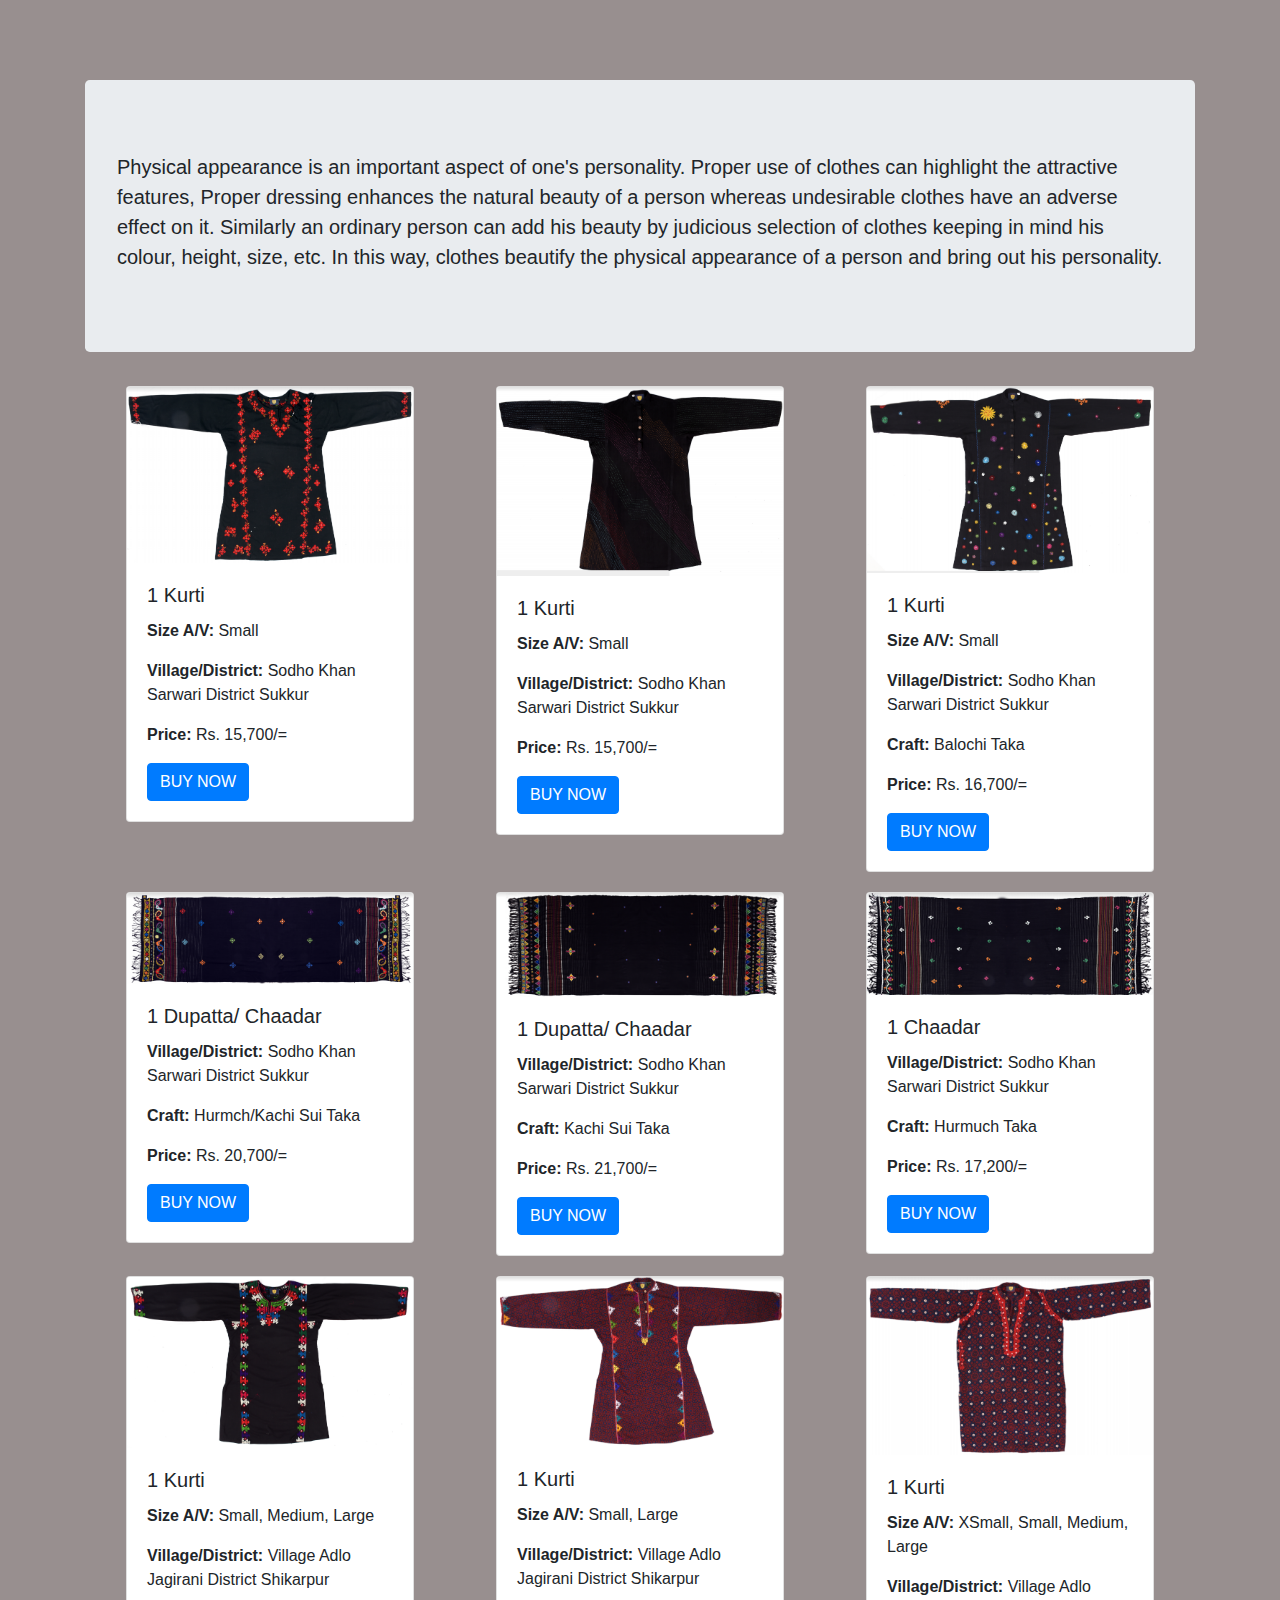
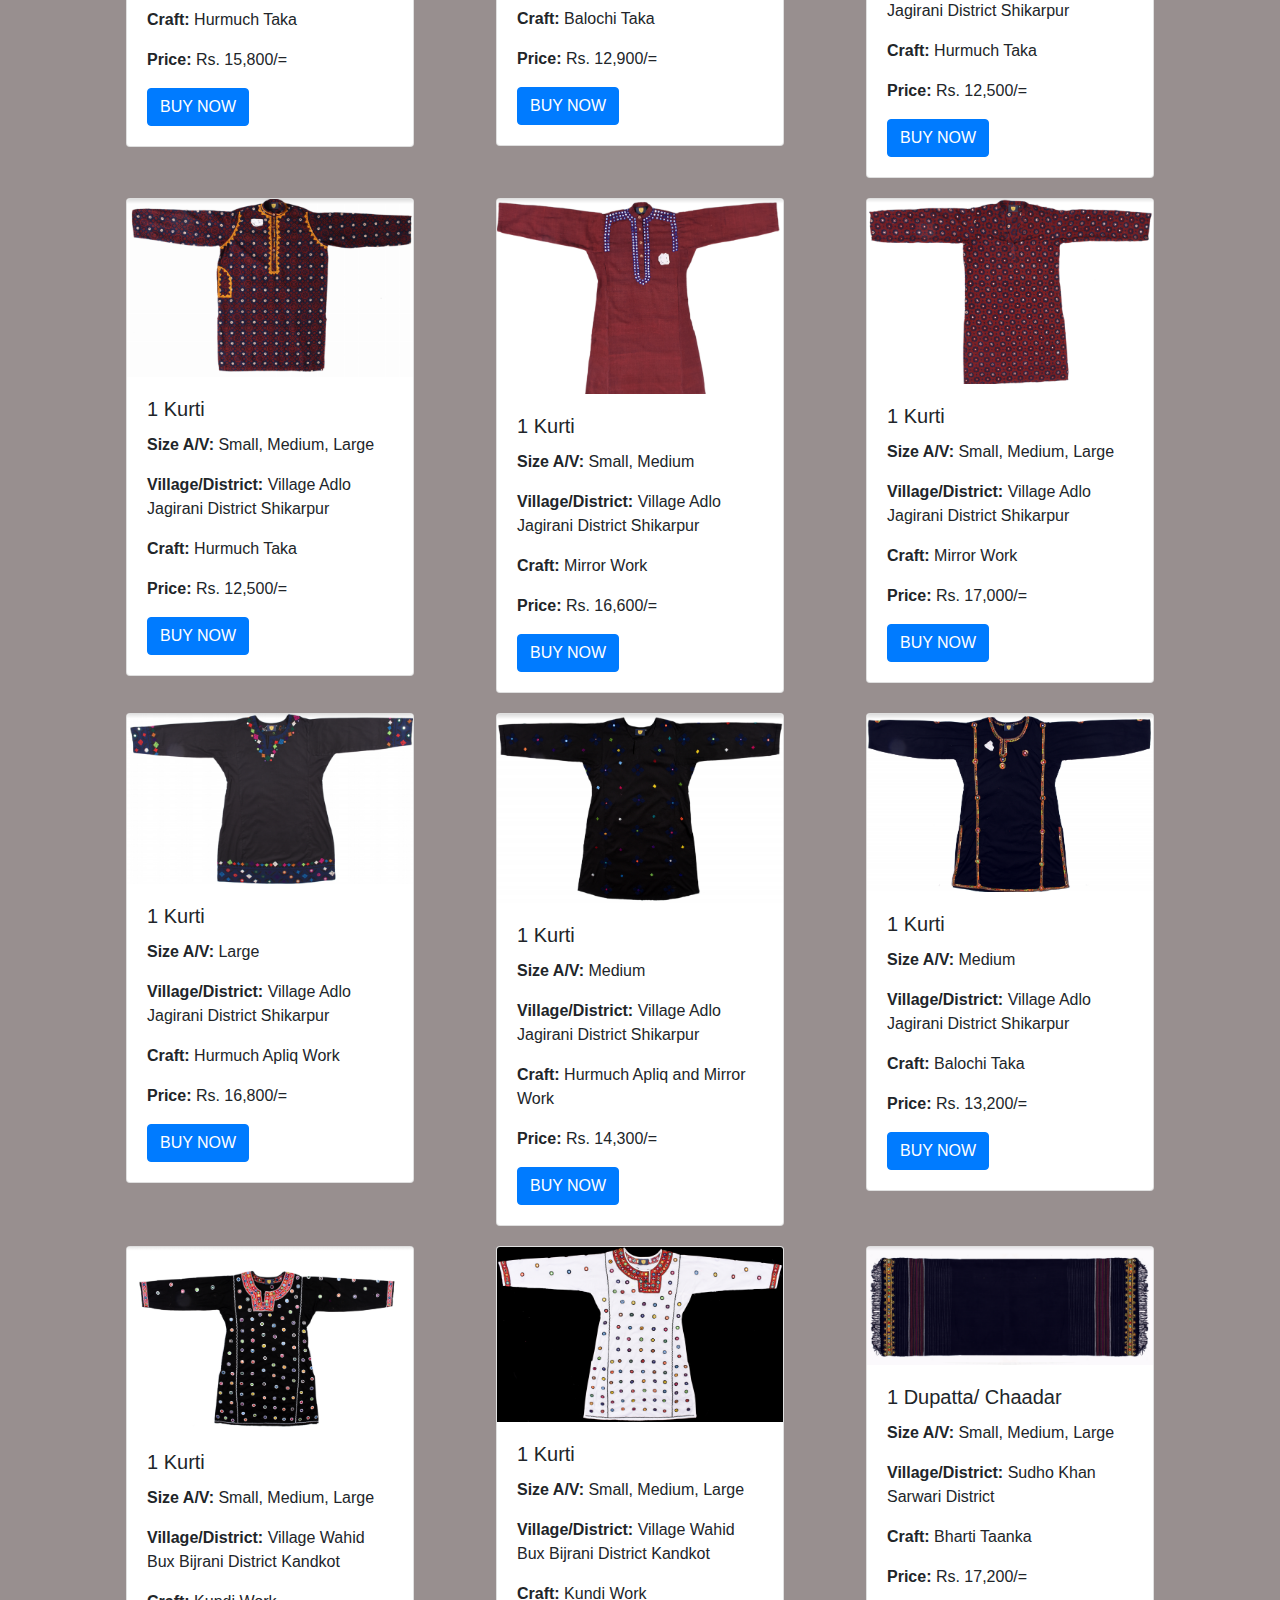
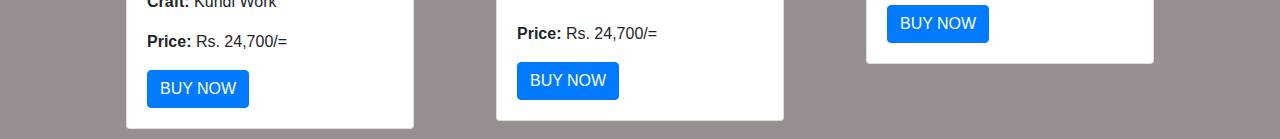
<file: gallery-folder/index.html>
<!DOCTYPE html>
<html lang="en">

  <head>

    <meta charset="utf-8">
    <meta name="viewport" content="width=device-width, initial-scale=1, shrink-to-fit=no">
    <meta name="description" content="">
    <meta name="author" content="">

    <title>Heroic Features - Start Bootstrap Template</title>

    <!-- Bootstrap core CSS -->
    <link href="vendor/bootstrap/css/bootstrap.min.css" rel="stylesheet">

    <!-- Custom styles for this template -->
    <link href="css/heroic-features.css" rel="stylesheet">
    <link rel="stylesheet" type="text/css" href="style.css">

  </head>

  <body>
    <div class="container">

      <!-- Jumbotron Header -->
      <header class="jumbotron my-4">
        <h1 class="display-3"></h1>
        <p class="lead">Physical appearance is an important aspect of one's personality. Proper use of clothes can high­light the attractive features,

Proper dressing enhances the natural beauty of a person whereas un­desirable clothes have an adverse effect on it. Similarly an ordinary person can add his beauty by judicious selection of clothes keeping in mind his colour, height, size, etc. In this way, clothes beautify the physical appearance of a person and bring out his personality.

</p>
      </header>
                  <div class="products">
                    <div class="card" style="width: 18rem;">
                        <img class="card-img-top" src="img/images/Capture.PNG" alt="product-1">
                        <div class="card-body">
                            <h5 class="card-title">1 Kurti</h5>
                            <p class="card-text">
                                <strong>Size A/V:</strong> Small</p>
                            <p class="card-text">
                                <strong>Village/District:</strong> Sodho Khan Sarwari District Sukkur </p>
                            <p class="card-text">
                                <strong>Price:</strong> Rs. 15,700/=</p>
                            <a href="#" class="btn btn-primary">BUY NOW</a>
                        </div>
                    </div>

                    <div class="card" style="width: 18rem;">
                        <img class="card-img-top" src="img/images/Capture2.PNG" alt="product-2">
                        <div class="card-body">
                            <h5 class="card-title">1 Kurti</h5>
                            <p class="card-text">
                                <strong>Size A/V:</strong> Small</p>
                            <p class="card-text">
                                <strong>Village/District:</strong> Sodho Khan Sarwari District Sukkur </p>
                            <p class="card-text">
                                <strong>Price:</strong> Rs. 15,700/=</p>
                            <a href="#" class="btn btn-primary">BUY NOW</a>
                        </div>
                    </div>

                    <div class="card" style="width: 18rem;">
                        <img class="card-img-top" src="img/images/Capture3.PNG" alt="product-3">
                        <div class="card-body">
                            <h5 class="card-title">1 Kurti</h5>
                            <p class="card-text">
                                <strong>Size A/V:</strong> Small</p>
                            <p class="card-text">
                                <strong>Village/District:</strong> Sodho Khan Sarwari District Sukkur </p>
                            <p class="card-text">
                                <strong>Craft:</strong> Balochi Taka </p>
                            <p class="card-text">
                                <strong>Price:</strong> Rs. 16,700/=</p>
                            <a href="#" class="btn btn-primary">BUY NOW</a>
                      
                        </div>
                    </div>
                    <div class="card" style="width: 18rem;">
                        <img class="card-img-top" src="img/images/Capture4.PNG" alt="product-4">
                        <div class="card-body">
                            <h5 class="card-title">1 Dupatta/ Chaadar</h5>
                            <p class="card-text">
                                <strong>Village/District:</strong> Sodho Khan Sarwari District Sukkur </p>
                            <p class="card-text">
                                <strong>Craft:</strong> Hurmch/Kachi Sui Taka </p>
                            <p class="card-text">
                                <strong>Price:</strong> Rs. 20,700/=</p>
                            <a href="#" class="btn btn-primary">BUY NOW</a>
                        </div>
                    </div>
                    <div class="card" style="width: 18rem;">
                        <img class="card-img-top" src="img/images/Capture5.PNG" alt="product-5">
                        <div class="card-body">
                            <h5 class="card-title">1 Dupatta/ Chaadar</h5>
                            <p class="card-text">
                                <strong>Village/District:</strong> Sodho Khan Sarwari District Sukkur </p>
                            <p class="card-text">
                                <strong>Craft:</strong> Kachi Sui Taka </p>
                            <p class="card-text">
                                <strong>Price:</strong> Rs. 21,700/=</p>
                            <a href="#" class="btn btn-primary">BUY NOW</a>
                        </div>
                    </div>
                    <div class="card" style="width: 18rem;">
                        <img class="card-img-top" src="img/images/Capture6.PNG" alt="product-6">
                        <div class="card-body">
                            <h5 class="card-title">1 Chaadar</h5>
                            <p class="card-text">
                                <strong>Village/District:</strong> Sodho Khan Sarwari District Sukkur </p>
                            <p class="card-text">
                                <strong>Craft:</strong> Hurmuch Taka </p>
                            <p class="card-text">
                                <strong>Price:</strong> Rs. 17,200/=</p>
                            <a href="#" class="btn btn-primary">BUY NOW</a>
                        </div>
                    </div>
                    <div class="card" style="width: 18rem;">
                        <img class="card-img-top" src="img/images/Capture7.PNG" alt="product-7">
                        <div class="card-body">
                            <h5 class="card-title">1 Kurti</h5>
                            <p class="card-text">
                                <strong>Size A/V:</strong> Small, Medium, Large</p>
                            <p class="card-text">
                                <strong>Village/District:</strong> Village Adlo Jagirani District Shikarpur </p>
                            <p class="card-text">
                                <strong>Craft:</strong> Hurmuch Taka </p>
                            <p class="card-text">
                                <strong>Price:</strong> Rs. 15,800/=</p>
                            <a href="#" class="btn btn-primary">BUY NOW</a>
                        </div>
                    </div>

                    <div class="card" style="width: 18rem;">
                        <img class="card-img-top" src="img/images/Capture8.PNG" alt="product-8">
                        <div class="card-body">
                            <h5 class="card-title">1 Kurti</h5>
                            <p class="card-text">
                                <strong>Size A/V:</strong> Small, Large</p>
                            <p class="card-text">
                                <strong>Village/District:</strong> Village Adlo Jagirani District Shikarpur </p>
                            <p class="card-text">
                                <strong>Craft:</strong> Balochi Taka </p>
                            <p class="card-text">
                                <strong>Price:</strong> Rs. 12,900/=</p>
                            <a href="#" class="btn btn-primary">BUY NOW</a>
                        </div>
                    </div>

                    <div class="card" style="width: 18rem;">
                        <img class="card-img-top" src="img/images/Capture9.PNG" alt="product-9">
                        <div class="card-body">
                            <h5 class="card-title">1 Kurti</h5>
                            <p class="card-text">
                                <strong>Size A/V:</strong> XSmall, Small, Medium, Large</p>
                            <p class="card-text">
                                <strong>Village/District:</strong> Village Adlo Jagirani District Shikarpur </p>
                            <p class="card-text">
                                <strong>Craft:</strong> Hurmuch Taka </p>
                            <p class="card-text">
                                <strong>Price:</strong> Rs. 12,500/=</p>
                            <a href="#" class="btn btn-primary">BUY NOW</a>
                        </div>
                    </div>

                    <div class="card" style="width: 18rem;">
                        <img class="card-img-top" src="img/images/Capture10.PNG" alt="product-10">
                        <div class="card-body">
                            <h5 class="card-title">1 Kurti</h5>
                            <p class="card-text">
                                <strong>Size A/V:</strong> Small, Medium, Large</p>
                            <p class="card-text">
                                <strong>Village/District:</strong> Village Adlo Jagirani District Shikarpur </p>
                            <p class="card-text">
                                <strong>Craft:</strong> Hurmuch Taka </p>
                            <p class="card-text">
                                <strong>Price:</strong> Rs. 12,500/=</p>
                            <a href="#" class="btn btn-primary">BUY NOW</a>
                        </div>
                    </div>

                    <div class="card" style="width: 18rem;">
                        <img class="card-img-top" src="img/images/Capture11.PNG" alt="product-11">
                        <div class="card-body">
                            <h5 class="card-title">1 Kurti</h5>
                            <p class="card-text">
                                <strong>Size A/V:</strong> Small, Medium</p>
                            <p class="card-text">
                                <strong>Village/District:</strong> Village Adlo Jagirani District Shikarpur </p>
                            <p class="card-text">
                                <strong>Craft:</strong> Mirror Work </p>
                            <p class="card-text">
                                <strong>Price:</strong> Rs. 16,600/=</p>
                            <a href="#" class="btn btn-primary">BUY NOW</a>
                        </div>
                    </div>

                    <div class="card" style="width: 18rem;">
                        <img class="card-img-top" src="img/images/Capture12.PNG" alt="product-12">
                        <div class="card-body">
                            <h5 class="card-title">1 Kurti</h5>
                            <p class="card-text">
                                <strong>Size A/V:</strong> Small, Medium, Large</p>
                            <p class="card-text">
                                <strong>Village/District:</strong> Village Adlo Jagirani District Shikarpur </p>
                            <p class="card-text">
                                <strong>Craft:</strong> Mirror Work </p>
                            <p class="card-text">
                                <strong>Price:</strong> Rs. 17,000/=</p>
                            <a href="#" class="btn btn-primary">BUY NOW</a>
                        </div>
                    </div>

                    <div class="card" style="width: 18rem;">
                        <img class="card-img-top" src="img/images/Capture13.PNG" alt="product-13">
                        <div class="card-body">
                            <h5 class="card-title">1 Kurti</h5>
                            <p class="card-text">
                                <strong>Size A/V:</strong> Large</p>
                            <p class="card-text">
                                <strong>Village/District:</strong> Village Adlo Jagirani District Shikarpur </p>
                            <p class="card-text">
                                <strong>Craft:</strong> Hurmuch Apliq Work </p>
                            <p class="card-text">
                                <strong>Price:</strong> Rs. 16,800/=</p>
                            <a href="#" class="btn btn-primary">BUY NOW</a>
                        </div>
                    </div>

                    <div class="card" style="width: 18rem;">
                        <img class="card-img-top" src="img/images/Capture14.PNG" alt="product-14">
                        <div class="card-body">
                            <h5 class="card-title">1 Kurti</h5>
                            <p class="card-text">
                                <strong>Size A/V:</strong> Medium</p>
                            <p class="card-text">
                                <strong>Village/District:</strong> Village Adlo Jagirani District Shikarpur </p>
                            <p class="card-text">
                                <strong>Craft:</strong> Hurmuch Apliq and Mirror Work </p>
                            <p class="card-text">
                                <strong>Price:</strong> Rs. 14,300/=</p>
                            <a href="#" class="btn btn-primary">BUY NOW</a>
                        </div>
                    </div>
                    <div class="card" style="width: 18rem;">
                        <img class="card-img-top" src="img/images/Capture15.PNG" alt="product-15">
                        <div class="card-body">
                            <h5 class="card-title">1 Kurti</h5>
                            <p class="card-text">
                                <strong>Size A/V:</strong> Medium</p>
                            <p class="card-text">
                                <strong>Village/District:</strong> Village Adlo Jagirani District Shikarpur </p>
                            <p class="card-text">
                                <strong>Craft:</strong> Balochi Taka </p>
                            <p class="card-text">
                                <strong>Price:</strong> Rs. 13,200/=</p>
                            <a href="#" class="btn btn-primary">BUY NOW</a>
                        </div>
                    </div>
                    <div class="card" style="width: 18rem;">
                        <img class="card-img-top" src="img/images/Capture16.PNG" alt="product-16">
                        <div class="card-body">
                            <h5 class="card-title">1 Kurti</h5>
                            <p class="card-text">
                                <strong>Size A/V:</strong> Small, Medium, Large</p>
                            <p class="card-text">
                                <strong>Village/District:</strong> Village Wahid Bux Bijrani District Kandkot </p>
                            <p class="card-text">
                                <strong>Craft:</strong> Kundi Work </p>
                            <p class="card-text">
                                <strong>Price:</strong> Rs. 24,700/=</p>
                            <a href="#" class="btn btn-primary">BUY NOW</a>
                        </div>
                    </div>
                    <div class="card" style="width: 18rem;">
                        <img class="card-img-top" src="img/images/Capture17.PNG" alt="product-17">
                        <div class="card-body">
                            <h5 class="card-title">1 Kurti</h5>
                            <p class="card-text">
                                <strong>Size A/V:</strong> Small, Medium, Large</p>
                            <p class="card-text">
                                <strong>Village/District:</strong> Village Wahid Bux Bijrani District Kandkot </p>
                            <p class="card-text">
                                <strong>Craft:</strong> Kundi Work </p>
                            <p class="card-text">
                                <strong>Price:</strong> Rs. 24,700/=</p>
                            <a href="#" class="btn btn-primary">BUY NOW</a>
                        </div>
                    </div>
                    <div class="card" style="width: 18rem;">
                        <img class="card-img-top" src="img/images/Capture18.PNG" alt="product-18">
                        <div class="card-body">
                            <h5 class="card-title">1 Dupatta/ Chaadar</h5>
                            <p class="card-text">
                                <strong>Size A/V:</strong> Small, Medium, Large</p>
                            <p class="card-text">
                                <strong>Village/District:</strong> Sudho Khan Sarwari District </p>
                            <p class="card-text">
                                <strong>Craft:</strong> Bharti Taanka </p>
                            <p class="card-text">
                                <strong>Price:</strong> Rs. 17,200/=</p>
                            <a href="#" class="btn btn-primary">BUY NOW</a>
                        </div>
                    </div>

                </div>
        </div>
        </section>

       
      <!-- /.row -->

    </div>
    <!-- /.container -->

    <!-- Footer
    <footer class="py-5 bg-dark">
      <div class="container">
        <p class="m-0 text-center text-white">Copyright &copy; Your Website 2018</p>
      </div>
      container
    </footer> -->

    <!-- Bootstrap core JavaScript -->
    <script src="vendor/jquery/jquery.min.js"></script>
    <script src="vendor/bootstrap/js/bootstrap.bundle.min.js"></script>

  </body>

</html>
</file>
<file: gallery-folder/style.css>
.products {
    display: flex;
    flex-wrap: wrap;
    justify-content: space-around;
}
</file>
<file: gallery-folder/css/heroic-features.css>
/*!
 * Start Bootstrap - Heroic Features (https://startbootstrap.com/template-overviews/heroic-features)
 * Copyright 2013-2017 Start Bootstrap
 * Licensed under MIT (https://github.com/BlackrockDigital/startbootstrap-heroic-features/blob/master/LICENSE)
 */

body {
  padding-top: 54px;
}

@media (min-width: 992px) {
  body {
    padding-top: 56px;
    background-color: #988f8f;

  }
}

.card {
  height: 100%;
  margin:10px;
}
</file>
